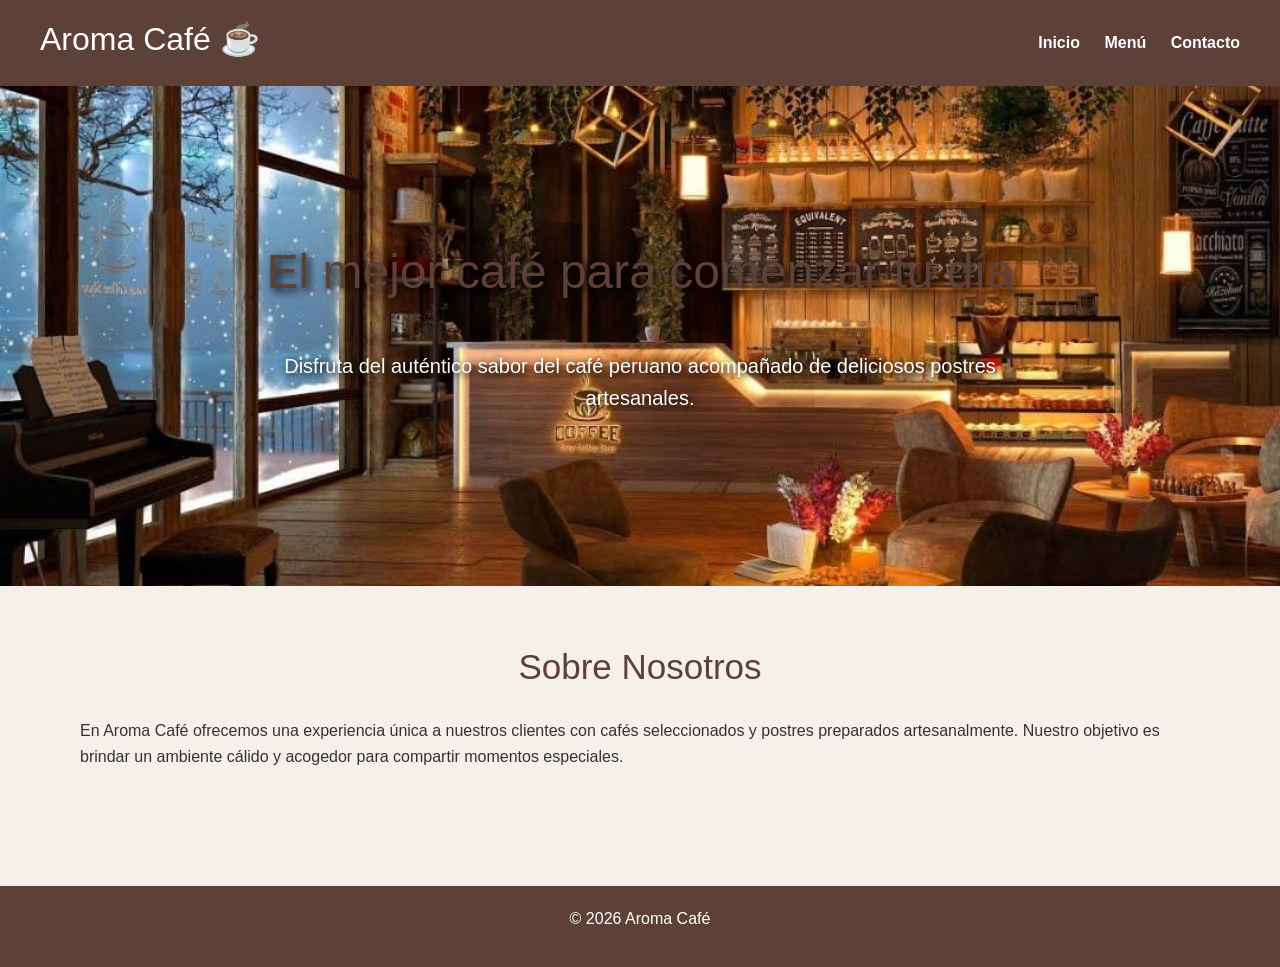
<file: index.html>
<!DOCTYPE html>
<html lang="es">
<head>
    <meta charset="UTF-8">
    <meta name="viewport" content="width=device-width, initial-scale=1.0">
    <title>Aroma Café - Inicio</title>
    <link href="https://cdn.jsdelivr.net/npm/bootstrap@5.3.8/dist/css/bootstrap.min.css" rel="stylesheet">
    <link rel="stylesheet" href="estilos.css">

</head>

<body>

<header>

<h1>Aroma Café ☕</h1>

<nav>
    <a href="index.html">Inicio</a>
    <a href="menu.html">Menú</a>
    <a href="contacto.html">Contacto</a>
</nav>

</header>

<section class="hero">

<h2>El mejor café para comenzar tu día</h2>

<p>Disfruta del auténtico sabor del café peruano acompañado de deliciosos postres artesanales.</p>

</section>

<section>

<h2>Sobre Nosotros</h2>

<p>

En Aroma Café ofrecemos una experiencia única a nuestros clientes con cafés seleccionados y postres preparados artesanalmente. Nuestro objetivo es brindar un ambiente cálido y acogedor para compartir momentos especiales.

</p>

</section>

<footer>

<p>© 2026 Aroma Café</p>

</footer>

</body>
</html>
</file>
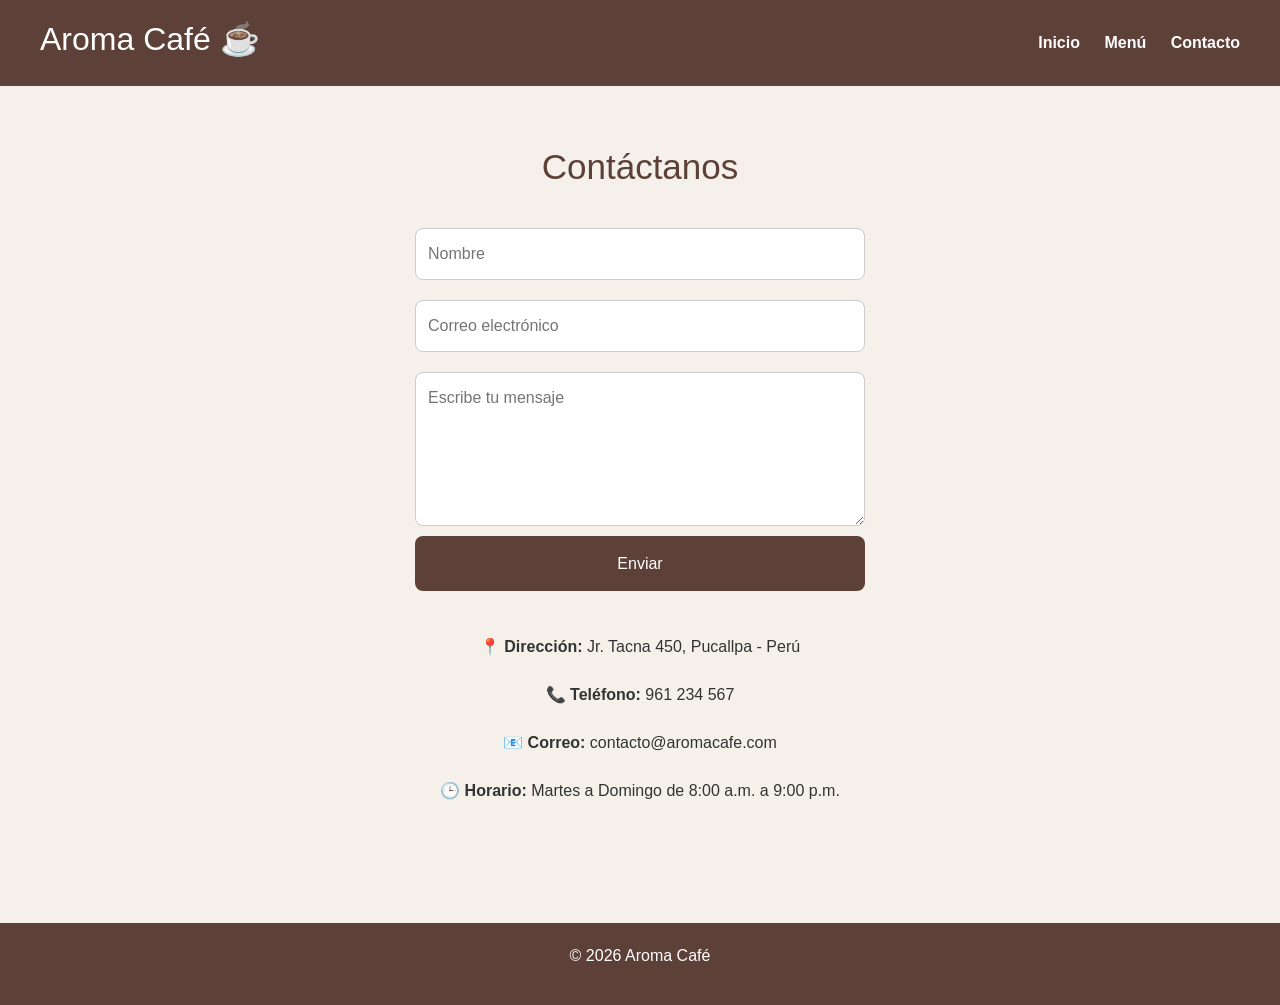
<file: contacto.html>
<!DOCTYPE html>
<html lang="es">
<head>
    <meta charset="UTF-8">
    <meta name="viewport" content="width=device-width, initial-scale=1.0">
    <title>Contacto - Aroma Café</title>
    <link href="https://cdn.jsdelivr.net/npm/bootstrap@5.3.8/dist/css/bootstrap.min.css" rel="stylesheet">
    <link rel="stylesheet" href="estilos.css">

</head>

<body>

<header>

<h1>Aroma Café ☕</h1>

<nav>
<a href="index.html">Inicio</a>
<a href="menu.html">Menú</a>
<a href="contacto.html">Contacto</a>
</nav>

</header>

<section id="contacto">

<h2>Contáctanos</h2>

<form>

<input type="text" placeholder="Nombre" required>

<input type="email" placeholder="Correo electrónico" required>

<textarea placeholder="Escribe tu mensaje" rows="5" required></textarea>

<button type="submit">Enviar</button>

</form>

<div class="info-contacto">

<p><strong>📍 Dirección:</strong> Jr. Tacna 450, Pucallpa - Perú</p>

<p><strong>📞 Teléfono:</strong> 961 234 567</p>

<p><strong>📧 Correo:</strong> contacto@aromacafe.com</p>

<p><strong>🕒 Horario:</strong> Martes a Domingo de 8:00 a.m. a 9:00 p.m.</p>

</div>

</section>

<footer>

<p>© 2026 Aroma Café</p>

</footer>

</body>
</html>
</file>
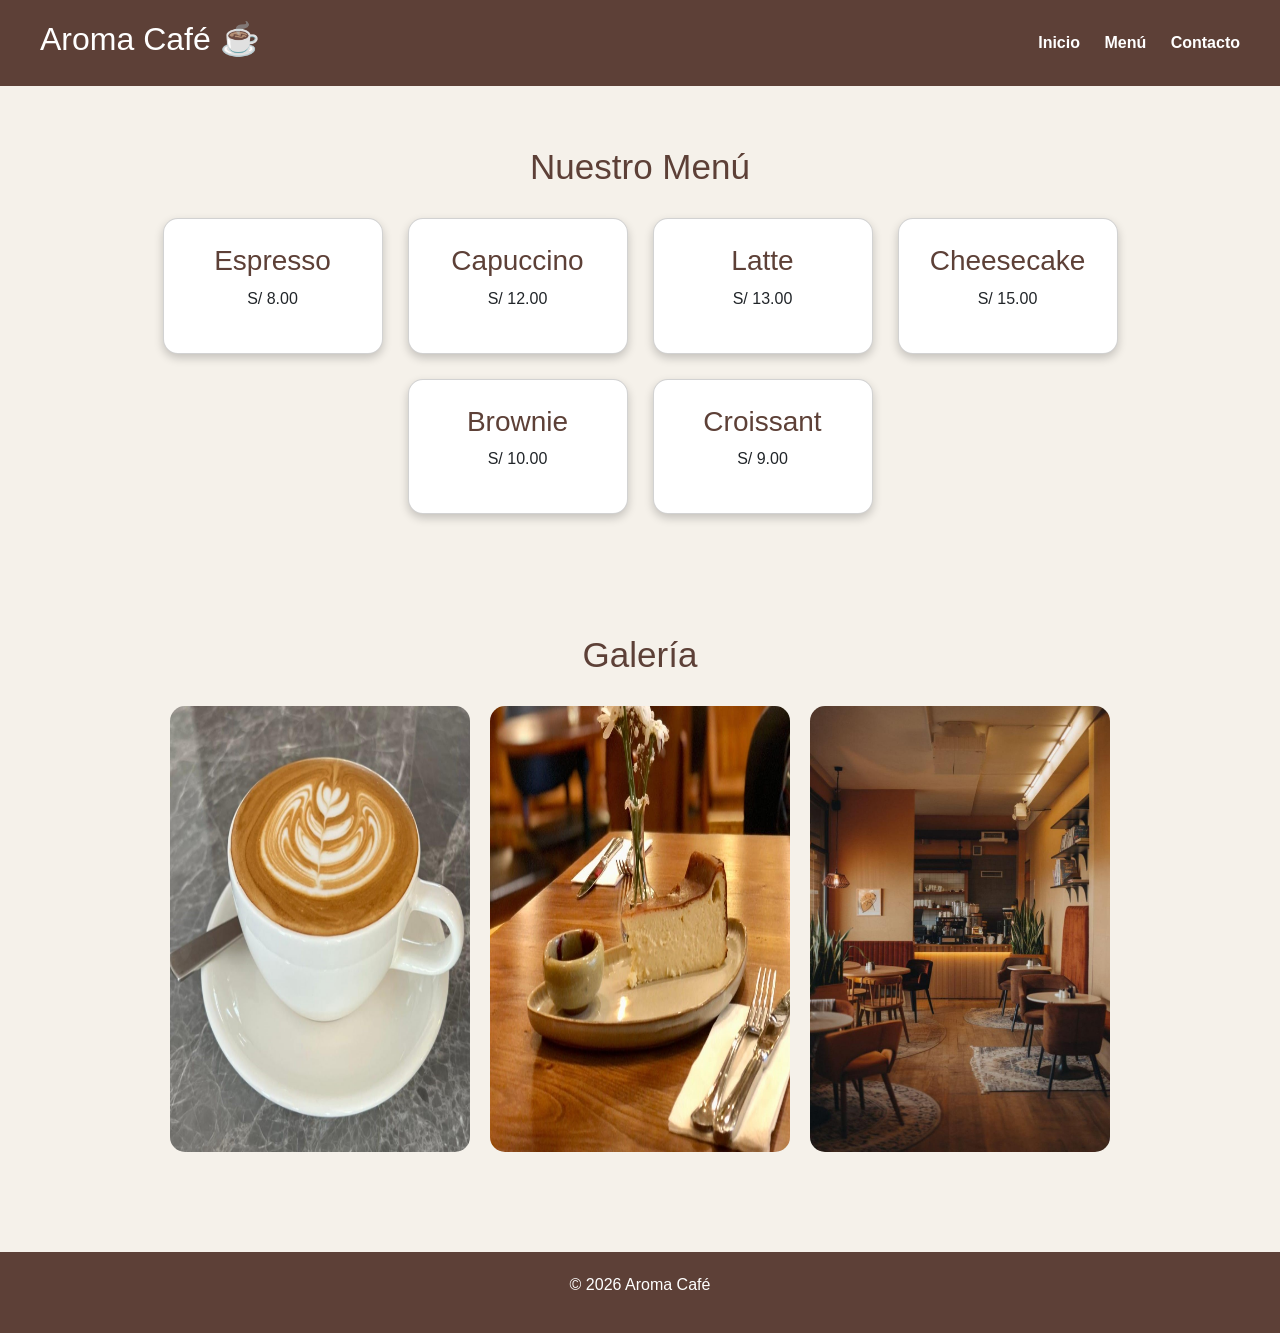
<file: menu.html>
<!DOCTYPE html>
<html lang="es">
<head>
    <meta charset="UTF-8">
    <meta name="viewport" content="width=device-width, initial-scale=1.0">
    <title>Menú - Aroma Café</title>
    <link href="https://cdn.jsdelivr.net/npm/bootstrap@5.3.8/dist/css/bootstrap.min.css" rel="stylesheet">
    <link rel="stylesheet" href="estilos.css">

</head>

<body>

<header>

<h1>Aroma Café ☕</h1>

<nav>
    <a href="index.html">Inicio</a>
    <a href="menu.html">Menú</a>
    <a href="contacto.html">Contacto</a>
</nav>

</header>

<section>

<h2>Nuestro Menú</h2>

<div class="cards">

<div class="card">
<h3>Espresso</h3>
<p>S/ 8.00</p>
</div>

<div class="card">
<h3>Capuccino</h3>
<p>S/ 12.00</p>
</div>

<div class="card">
<h3>Latte</h3>
<p>S/ 13.00</p>
</div>

<div class="card">
<h3>Cheesecake</h3>
<p>S/ 15.00</p>
</div>

<div class="card">
<h3>Brownie</h3>
<p>S/ 10.00</p>
</div>

<div class="card">
<h3>Croissant</h3>
<p>S/ 9.00</p>
</div>

</div>

</section>

<section>

<h2>Galería</h2>

<div class="galeria">

<img src="imagenes/cafe.jpeg" alt="Café">

<img src="imagenes/postre.jpeg" alt="Postre">

<img src="imagenes/local.jpeg" alt="Local">

</div>

</section>

<footer>

<p>© 2026 Aroma Café</p>

</footer>

</body>
</html>
</file>
<file: estilos.css>
*{
    margin:0;
    padding:0;
    box-sizing:border-box;
    font-family:Arial, Helvetica, sans-serif;
}

body{
    background:#f5f1ea;
    color:#333;
    line-height:1.6;
}

/* ENCABEZADO */

header{
    background:#5d4037;
    color:white;
    display:flex;
    justify-content:space-between;
    align-items:center;
    padding:20px 40px;
}

header h1{
    font-size:32px;
}

nav a{
    color:white;
    text-decoration:none;
    margin-left:20px;
    font-weight:bold;
    transition:0.3s;
}

nav a:hover{
    color:#ffd54f;
}

/* PORTADA */

.hero{
    height:500px;
    background:url("imagenes/portada.jpeg");
    background-size:cover;
    background-position:center;
    display:flex;
    flex-direction:column;
    justify-content:center;
    align-items:center;
    text-align:center;
    color:white;
}

.hero h2{
    font-size:48px;
    text-shadow:3px 3px 8px black;
}

.hero p{
    width:70%;
    margin-top:20px;
    font-size:20px;
    text-shadow:2px 2px 6px black;
}

/* SECCIONES */

section{
    padding:60px 80px;
}

section h2{
    text-align:center;
    color:#5d4037;
    margin-bottom:30px;
    font-size:35px;
}

/* TARJETAS */

.cards{
    display:flex;
    justify-content:center;
    gap:25px;
    flex-wrap:wrap;
}

.card{
    width:220px;
    background:white;
    padding:25px;
    border-radius:15px;
    box-shadow:0 4px 10px rgba(0,0,0,0.2);
    text-align:center;
    transition:0.3s;
}

.card:hover{
    transform:scale(1.05);
}

.card h3{
    color:#5d4037;
}

/* GALERÍA */

.galeria{
    display:flex;
    justify-content:center;
    gap:20px;
    flex-wrap:wrap;
}

.galeria img{
    width:300px;
    border-radius:15px;
    transition:0.3s;
}

.galeria img:hover{
    transform:scale(1.05);
}

/* FORMULARIO */

form{
    width:450px;
    margin:auto;
    display:flex;
    flex-direction:column;
}

input,
textarea{
    padding:12px;
    margin:10px 0;
    border:1px solid #ccc;
    border-radius:8px;
}

button{
    background:#5d4037;
    color:white;
    padding:15px;
    border:none;
    border-radius:8px;
    cursor:pointer;
    transition:0.3s;
}

button:hover{
    background:#3e2723;
    transform:scale(1.03);
}

/* INFORMACIÓN DE CONTACTO */

.info-contacto{
    text-align:center;
    margin-top:40px;
    line-height:2;
}

/* PIE DE PÁGINA */

footer{
    background:#5d4037;
    color:white;
    text-align:center;
    padding:20px;
    margin-top:40px;
}
</file>
